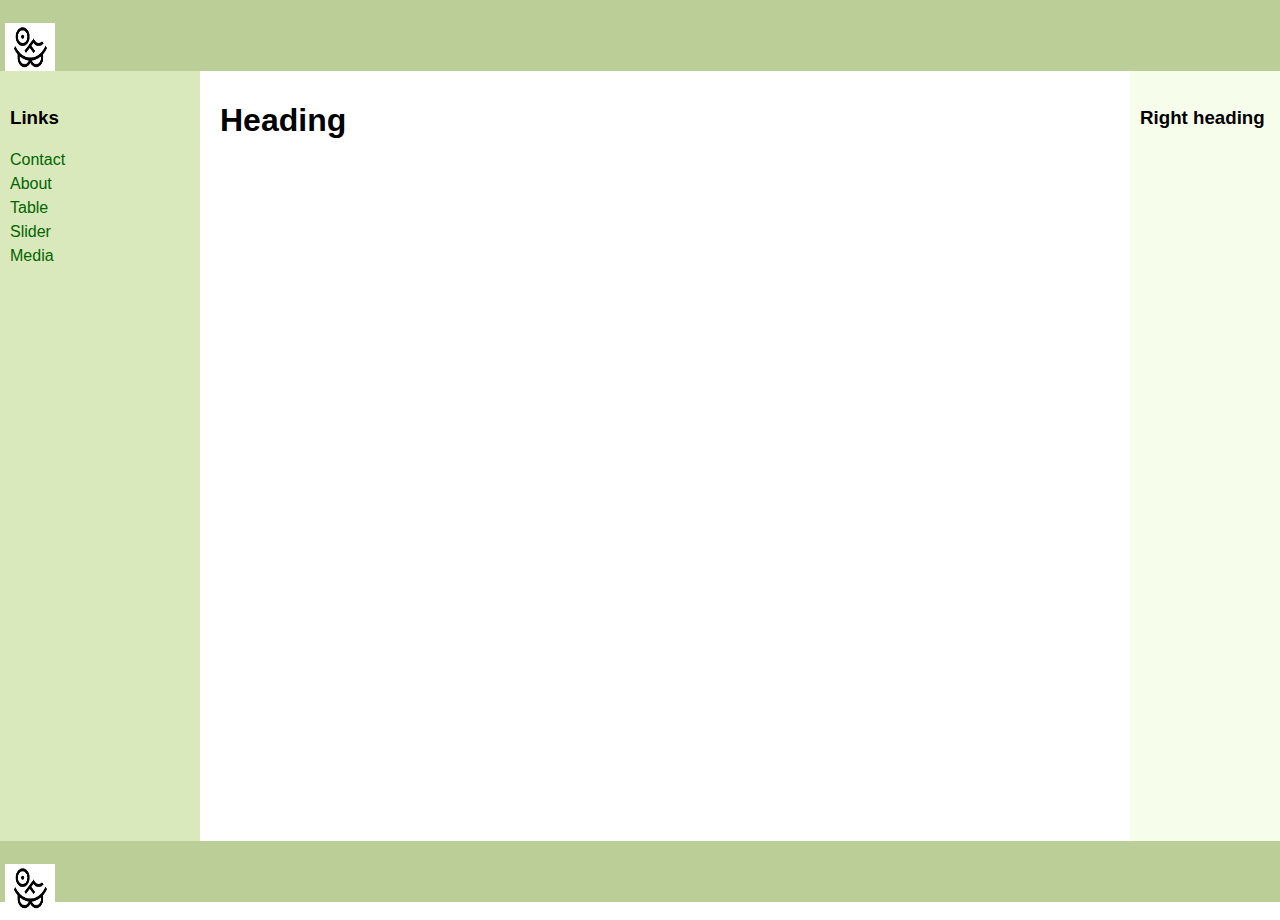
<file: index.html>
<!DOCTYPE html>
<html>
<head>
    <meta http-equiv="Content-Type" content="text/html; charset=UTF-8">
    <title>3 Column Layout</title>
    <link rel="stylesheet" href="assets/css/layout.css">
</head>
<body>
<header class="header"><p> <img src="public/images/6.png" width="50" height="50"></p></header>
<div class="container">
    <main class="center column">
        <article>
            <h1>Heading</h1>
            <p></p>
        </article>
    </main>
    <nav class="left column">
        <h3>Links</h3>
        <ul>
            <li><a href="contact.html">Contact </a></li>
            <li><a href="about.html">About</a></li>
            <li><a href="table.html">Table</a></li>
            <li><a href="slider.html">Slider</a></li>
            <li><a href="media.html">Media</a></li>
        </ul>
    </nav>
    <div class="right column">
        <h3>Right heading</h3>
        <p></p>
    </div>
    <div class="push"></div>
</div>
<div class="footer-wrapper">
    <footer class="footer"><p><img src="public/images/6.png" width="50" height="50"></p></footer>
</div>
</body>
</html>
</file>
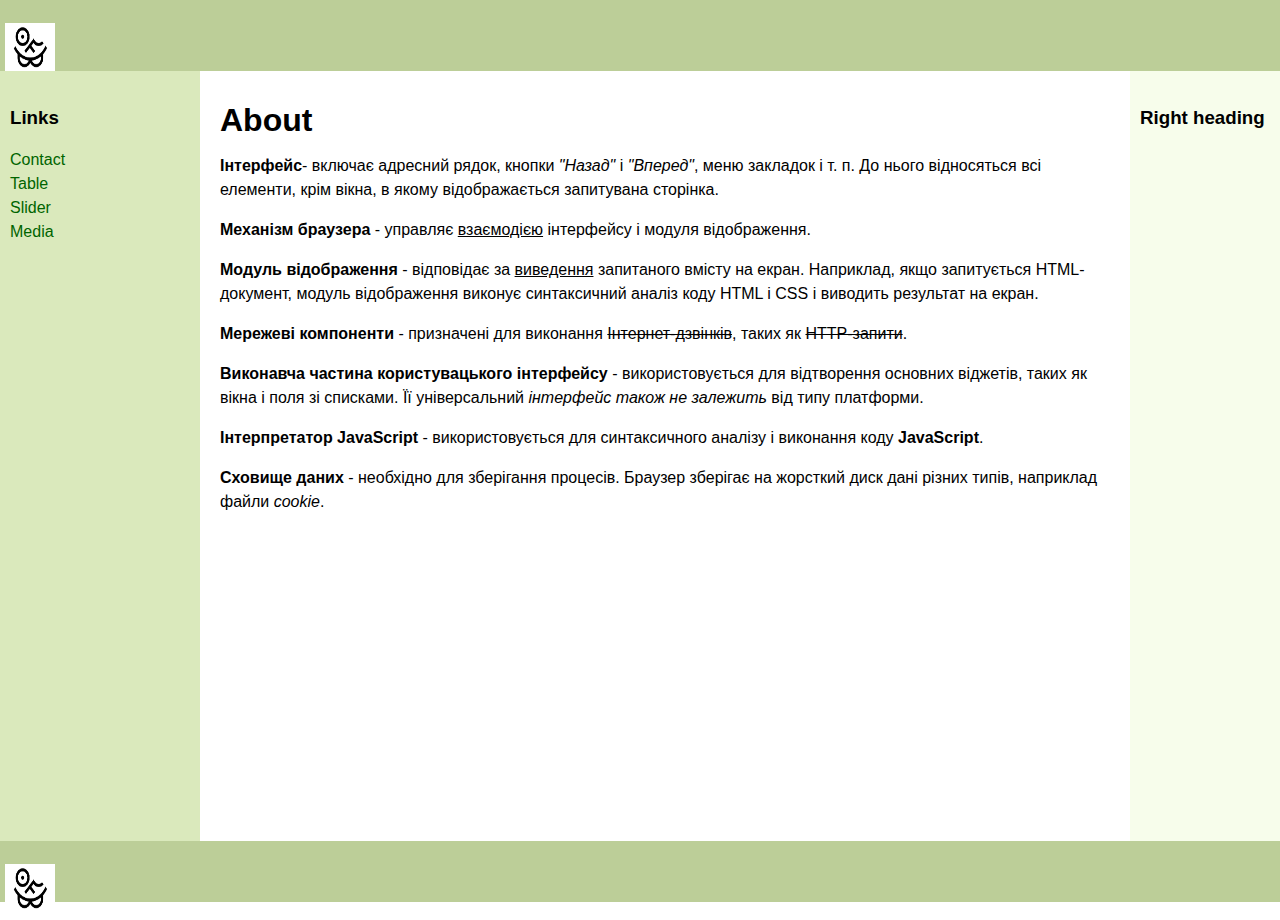
<file: about.html>
<!DOCTYPE html>
<html>
<head>
    <meta http-equiv="Content-Type" content="text/html; charset=UTF-8">
    <title>About</title>
    <link rel="stylesheet" href="assets/css/layout.css">
</head>
<body>
<header class="header"><p> <img src="public/images/6.png" width="50" height="50"></p></header>
<div class="container">
    <main class="center column">
        <article>
            <h1>About</h1>
            <p></p>
            <b>Інтерфейс</b>- включає адресний рядок, кнопки <i>"Назад"</i> і <i>"Вперед"</i>, меню закладок і т. п. До нього відносяться всі елементи, крім вікна, в якому відображається запитувана сторінка.
            <p></p>
            <b>Механізм браузера </b>- управляє <u>взаємодією</u> інтерфейсу і модуля відображення.
            <p></p>
            <b>Модуль відображення</b> - відповідає за <u>виведення</u> запитаного вмісту на екран. Наприклад, якщо запитується HTML-документ, модуль відображення виконує синтаксичний аналіз коду HTML і CSS і виводить результат на екран.
            <p></p>
            <b>Мережеві компоненти</b> - призначені для виконання <strike>Інтернет-дзвінків</strike>, таких як <strike>HTTP-запити</strike>.
            <p></p>
            <b>Виконавча частина користувацького інтерфейсу</b> - використовується для відтворення основних віджетів, таких як вікна і поля зі списками. Її універсальний <i>інтерфейс також не залежить</i> від типу платформи.
            <p></p>
            <b>Інтерпретатор JavaScript</b> - використовується для синтаксичного аналізу і виконання коду <strong>JavaScript</strong>.
            <p></p>
            <b>Сховище даних</b> - необхідно для зберігання процесів. Браузер зберігає на жорсткий диск дані різних типів, наприклад файли <em>cookie</em>.
            <p></p>
        </article>
    </main>
    <nav class="left column">
        <h3>Links</h3>
        <ul>
            <li><a href="contact.html">Contact </a></li>
            <li><a href="table.html">Table</a></li>
            <li><a href="slider.html">Slider</a></li>
            <li><a href="media.html">Media</a></li>
        </ul>
    </nav>
    <div class="right column">
        <h3>Right heading</h3>
        <p></p>
    </div>
    <div class="push"></div>
</div>
<div class="footer-wrapper">
    <footer class="footer"><p><img src="public/images/6.png" width="50" height="50"></p></footer>
</div>
</body>
</html>
</file>
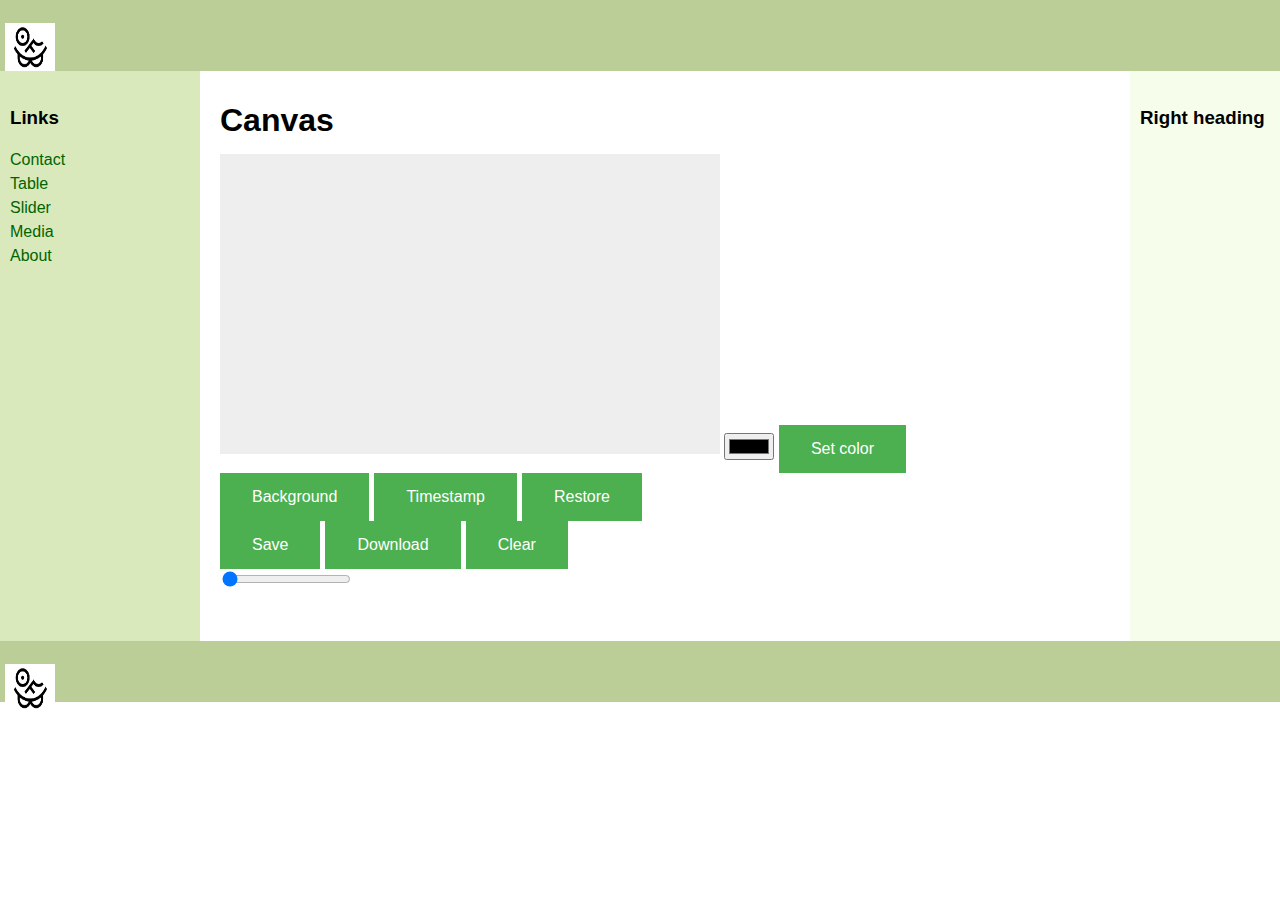
<file: canvas.html>
<!DOCTYPE html>
<html lang="en">
<head>
<script src="assets/js/canvas.js"></script>

<title>Canvas</title>
<link rel="stylesheet" href="assets/css/layout.css">
<link rel="stylesheet" href="assets/css/style.css">
<link rel="stylesheet" href="assets/css/canvas.css">
<meta http-equiv="Content-Type" content="text/html; charset=UTF-8">
<title>Canvas</title>
<script>
    window.onload = function() {
        canvas('#draw', {
            width: 500,
            height: 300,
            strokeWidth: 5,
            strokeColor: "#df4b26"
        })
    };
</script>
</head>
<body>
<header class="header"><p> <img src="public/images/6.png" width="50" height="50"></p></header>
<div class="container">
    <main class="center column">
        <article>
            <h1>Canvas</h1>
            <canvas id="draw"></canvas>
            <input type="color" id="color-picker" />
            <div class="toolbar" id="toolbar">
            </div>

        </article>
    </main>
    <nav class="left column">
        <h3>Links</h3>
        <ul>
            <li><a href="contact.html">Contact </a></li>
            <li><a href="table.html">Table</a></li>
            <li><a href="slider.html">Slider</a></li>
            <li><a href="media.html">Media</a></li>
            <li><a href="about.html">About</a></li>
        </ul>
    </nav>
    <div class="right column">
        <h3>Right heading</h3>
        <p></p>
    </div>
    <div class="push"></div>
</div>
<div class="footer-wrapper">
    <footer class="footer"><p><img src="public/images/6.png" width="50" height="50"></p></footer>
</div>
</body>
</html>
</file>
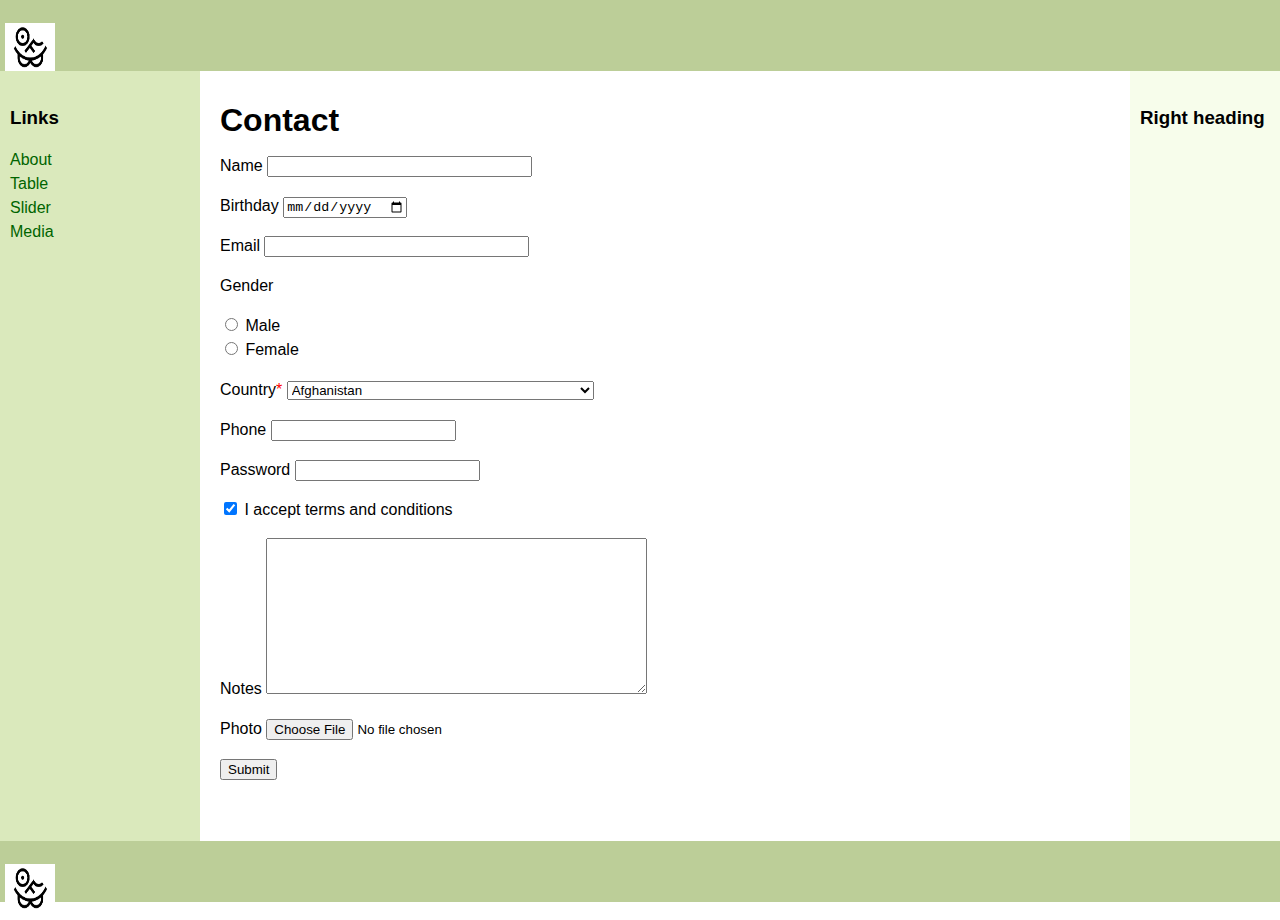
<file: contact.html>
<!DOCTYPE html>
<html>
<head>
    <meta http-equiv="Content-Type" content="text/html; charset=UTF-8">
    <title>Contact</title>
    <link rel="stylesheet" href="assets/css/layout.css">
</head>
<body>
<header class="header"><p> <img src="public/images/6.png" width="50" height="50"></p></header>
<div class="container">
    <main class="center column">
        <article>
            <h1>Contact</h1>
            <p></p>
            Name
            <input type="text" size="30">
            <p></p>
            Birthday
            <input type="date" id="birthday" name="birthday">
            <p></p>
            Email
            <input type="email" size="30">
            <p></p>
            Gender
            <p></p>
            <input type="radio" name="gender" value="male"> Male<Br>
            <input type="radio" name="gender" value="female"> Female<Br>
            <p></p>
            <label for="country">Country</label><span style="color: red !important; display: inline; float: none;">*</span>
            <select id="country" name="country" class="form-control">
                <option value="Afghanistan">Afghanistan</option>
                <option value="Åland Islands">Åland Islands</option>
                <option value="Albania">Albania</option>
                <option value="Algeria">Algeria</option>
                <option value="American Samoa">American Samoa</option>
                <option value="Andorra">Andorra</option>
                <option value="Angola">Angola</option>
                <option value="Anguilla">Anguilla</option>
                <option value="Antarctica">Antarctica</option>
                <option value="Antigua and Barbuda">Antigua and Barbuda</option>
                <option value="Argentina">Argentina</option>
                <option value="Armenia">Armenia</option>
                <option value="Aruba">Aruba</option>
                <option value="Australia">Australia</option>
                <option value="Austria">Austria</option>
                <option value="Azerbaijan">Azerbaijan</option>
                <option value="Bahamas">Bahamas</option>
                <option value="Bahrain">Bahrain</option>
                <option value="Bangladesh">Bangladesh</option>
                <option value="Barbados">Barbados</option>
                <option value="Belarus">Belarus</option>
                <option value="Belgium">Belgium</option>
                <option value="Belize">Belize</option>
                <option value="Benin">Benin</option>
                <option value="Bermuda">Bermuda</option>
                <option value="Bhutan">Bhutan</option>
                <option value="Bolivia">Bolivia</option>
                <option value="Bosnia and Herzegovina">Bosnia and Herzegovina</option>
                <option value="Botswana">Botswana</option>
                <option value="Bouvet Island">Bouvet Island</option>
                <option value="Brazil">Brazil</option>
                <option value="British Indian Ocean Territory">British Indian Ocean Territory</option>
                <option value="Brunei Darussalam">Brunei Darussalam</option>
                <option value="Bulgaria">Bulgaria</option>
                <option value="Burkina Faso">Burkina Faso</option>
                <option value="Burundi">Burundi</option>
                <option value="Cambodia">Cambodia</option>
                <option value="Cameroon">Cameroon</option>
                <option value="Canada">Canada</option>
                <option value="Cape Verde">Cape Verde</option>
                <option value="Cayman Islands">Cayman Islands</option>
                <option value="Central African Republic">Central African Republic</option>
                <option value="Chad">Chad</option>
                <option value="Chile">Chile</option>
                <option value="China">China</option>
                <option value="Christmas Island">Christmas Island</option>
                <option value="Cocos (Keeling) Islands">Cocos (Keeling) Islands</option>
                <option value="Colombia">Colombia</option>
                <option value="Comoros">Comoros</option>
                <option value="Congo">Congo</option>
                <option value="Congo, The Democratic Republic of The">Congo, The Democratic Republic of The</option>
                <option value="Cook Islands">Cook Islands</option>
                <option value="Costa Rica">Costa Rica</option>
                <option value="Cote D'ivoire">Cote D'ivoire</option>
                <option value="Croatia">Croatia</option>
                <option value="Cuba">Cuba</option>
                <option value="Cyprus">Cyprus</option>
                <option value="Czech Republic">Czech Republic</option>
                <option value="Denmark">Denmark</option>
                <option value="Djibouti">Djibouti</option>
                <option value="Dominica">Dominica</option>
                <option value="Dominican Republic">Dominican Republic</option>
                <option value="Ecuador">Ecuador</option>
                <option value="Egypt">Egypt</option>
                <option value="El Salvador">El Salvador</option>
                <option value="Equatorial Guinea">Equatorial Guinea</option>
                <option value="Eritrea">Eritrea</option>
                <option value="Estonia">Estonia</option>
                <option value="Ethiopia">Ethiopia</option>
                <option value="Falkland Islands (Malvinas)">Falkland Islands (Malvinas)</option>
                <option value="Faroe Islands">Faroe Islands</option>
                <option value="Fiji">Fiji</option>
                <option value="Finland">Finland</option>
                <option value="France">France</option>
                <option value="French Guiana">French Guiana</option>
                <option value="French Polynesia">French Polynesia</option>
                <option value="French Southern Territories">French Southern Territories</option>
                <option value="Gabon">Gabon</option>
                <option value="Gambia">Gambia</option>
                <option value="Georgia">Georgia</option>
                <option value="Germany">Germany</option>
                <option value="Ghana">Ghana</option>
                <option value="Gibraltar">Gibraltar</option>
                <option value="Greece">Greece</option>
                <option value="Greenland">Greenland</option>
                <option value="Grenada">Grenada</option>
                <option value="Guadeloupe">Guadeloupe</option>
                <option value="Guam">Guam</option>
                <option value="Guatemala">Guatemala</option>
                <option value="Guernsey">Guernsey</option>
                <option value="Guinea">Guinea</option>
                <option value="Guinea-bissau">Guinea-bissau</option>
                <option value="Guyana">Guyana</option>
                <option value="Haiti">Haiti</option>
                <option value="Heard Island and Mcdonald Islands">Heard Island and Mcdonald Islands</option>
                <option value="Holy See (Vatican City State)">Holy See (Vatican City State)</option>
                <option value="Honduras">Honduras</option>
                <option value="Hong Kong">Hong Kong</option>
                <option value="Hungary">Hungary</option>
                <option value="Iceland">Iceland</option>
                <option value="India">India</option>
                <option value="Indonesia">Indonesia</option>
                <option value="Iran, Islamic Republic of">Iran, Islamic Republic of</option>
                <option value="Iraq">Iraq</option>
                <option value="Ireland">Ireland</option>
                <option value="Isle of Man">Isle of Man</option>
                <option value="Israel">Israel</option>
                <option value="Italy">Italy</option>
                <option value="Jamaica">Jamaica</option>
                <option value="Japan">Japan</option>
                <option value="Jersey">Jersey</option>
                <option value="Jordan">Jordan</option>
                <option value="Kazakhstan">Kazakhstan</option>
                <option value="Kenya">Kenya</option>
                <option value="Kiribati">Kiribati</option>
                <option value="Korea, Democratic People's Republic of">Korea, Democratic People's Republic of</option>
                <option value="Korea, Republic of">Korea, Republic of</option>
                <option value="Kuwait">Kuwait</option>
                <option value="Kyrgyzstan">Kyrgyzstan</option>
                <option value="Lao People's Democratic Republic">Lao People's Democratic Republic</option>
                <option value="Latvia">Latvia</option>
                <option value="Lebanon">Lebanon</option>
                <option value="Lesotho">Lesotho</option>
                <option value="Liberia">Liberia</option>
                <option value="Libyan Arab Jamahiriya">Libyan Arab Jamahiriya</option>
                <option value="Liechtenstein">Liechtenstein</option>
                <option value="Lithuania">Lithuania</option>
                <option value="Luxembourg">Luxembourg</option>
                <option value="Macao">Macao</option>
                <option value="Macedonia, The Former Yugoslav Republic of">Macedonia, The Former Yugoslav Republic of</option>
                <option value="Madagascar">Madagascar</option>
                <option value="Malawi">Malawi</option>
                <option value="Malaysia">Malaysia</option>
                <option value="Maldives">Maldives</option>
                <option value="Mali">Mali</option>
                <option value="Malta">Malta</option>
                <option value="Marshall Islands">Marshall Islands</option>
                <option value="Martinique">Martinique</option>
                <option value="Mauritania">Mauritania</option>
                <option value="Mauritius">Mauritius</option>
                <option value="Mayotte">Mayotte</option>
                <option value="Mexico">Mexico</option>
                <option value="Micronesia, Federated States of">Micronesia, Federated States of</option>
                <option value="Moldova, Republic of">Moldova, Republic of</option>
                <option value="Monaco">Monaco</option>
                <option value="Mongolia">Mongolia</option>
                <option value="Montenegro">Montenegro</option>
                <option value="Montserrat">Montserrat</option>
                <option value="Morocco">Morocco</option>
                <option value="Mozambique">Mozambique</option>
                <option value="Myanmar">Myanmar</option>
                <option value="Namibia">Namibia</option>
                <option value="Nauru">Nauru</option>
                <option value="Nepal">Nepal</option>
                <option value="Netherlands">Netherlands</option>
                <option value="Netherlands Antilles">Netherlands Antilles</option>
                <option value="New Caledonia">New Caledonia</option>
                <option value="New Zealand">New Zealand</option>
                <option value="Nicaragua">Nicaragua</option>
                <option value="Niger">Niger</option>
                <option value="Nigeria">Nigeria</option>
                <option value="Niue">Niue</option>
                <option value="Norfolk Island">Norfolk Island</option>
                <option value="Northern Mariana Islands">Northern Mariana Islands</option>
                <option value="Norway">Norway</option>
                <option value="Oman">Oman</option>
                <option value="Pakistan">Pakistan</option>
                <option value="Palau">Palau</option>
                <option value="Palestinian Territory, Occupied">Palestinian Territory, Occupied</option>
                <option value="Panama">Panama</option>
                <option value="Papua New Guinea">Papua New Guinea</option>
                <option value="Paraguay">Paraguay</option>
                <option value="Peru">Peru</option>
                <option value="Philippines">Philippines</option>
                <option value="Pitcairn">Pitcairn</option>
                <option value="Poland">Poland</option>
                <option value="Portugal">Portugal</option>
                <option value="Puerto Rico">Puerto Rico</option>
                <option value="Qatar">Qatar</option>
                <option value="Reunion">Reunion</option>
                <option value="Romania">Romania</option>
                <option value="Russian Federation">Russian Federation</option>
                <option value="Rwanda">Rwanda</option>
                <option value="Saint Helena">Saint Helena</option>
                <option value="Saint Kitts and Nevis">Saint Kitts and Nevis</option>
                <option value="Saint Lucia">Saint Lucia</option>
                <option value="Saint Pierre and Miquelon">Saint Pierre and Miquelon</option>
                <option value="Saint Vincent and The Grenadines">Saint Vincent and The Grenadines</option>
                <option value="Samoa">Samoa</option>
                <option value="San Marino">San Marino</option>
                <option value="Sao Tome and Principe">Sao Tome and Principe</option>
                <option value="Saudi Arabia">Saudi Arabia</option>
                <option value="Senegal">Senegal</option>
                <option value="Serbia">Serbia</option>
                <option value="Seychelles">Seychelles</option>
                <option value="Sierra Leone">Sierra Leone</option>
                <option value="Singapore">Singapore</option>
                <option value="Slovakia">Slovakia</option>
                <option value="Slovenia">Slovenia</option>
                <option value="Solomon Islands">Solomon Islands</option>
                <option value="Somalia">Somalia</option>
                <option value="South Africa">South Africa</option>
                <option value="South Georgia and The South Sandwich Islands">South Georgia and The South Sandwich Islands</option>
                <option value="Spain">Spain</option>
                <option value="Sri Lanka">Sri Lanka</option>
                <option value="Sudan">Sudan</option>
                <option value="Suriname">Suriname</option>
                <option value="Svalbard and Jan Mayen">Svalbard and Jan Mayen</option>
                <option value="Swaziland">Swaziland</option>
                <option value="Sweden">Sweden</option>
                <option value="Switzerland">Switzerland</option>
                <option value="Syrian Arab Republic">Syrian Arab Republic</option>
                <option value="Taiwan">Taiwan</option>
                <option value="Tajikistan">Tajikistan</option>
                <option value="Tanzania, United Republic of">Tanzania, United Republic of</option>
                <option value="Thailand">Thailand</option>
                <option value="Timor-leste">Timor-leste</option>
                <option value="Togo">Togo</option>
                <option value="Tokelau">Tokelau</option>
                <option value="Tonga">Tonga</option>
                <option value="Trinidad and Tobago">Trinidad and Tobago</option>
                <option value="Tunisia">Tunisia</option>
                <option value="Turkey">Turkey</option>
                <option value="Turkmenistan">Turkmenistan</option>
                <option value="Turks and Caicos Islands">Turks and Caicos Islands</option>
                <option value="Tuvalu">Tuvalu</option>
                <option value="Uganda">Uganda</option>
                <option value="Ukraine">Ukraine</option>
                <option value="United Arab Emirates">United Arab Emirates</option>
                <option value="United Kingdom">United Kingdom</option>
                <option value="United States">United States</option>
                <option value="United States Minor Outlying Islands">United States Minor Outlying Islands</option>
                <option value="Uruguay">Uruguay</option>
                <option value="Uzbekistan">Uzbekistan</option>
                <option value="Vanuatu">Vanuatu</option>
                <option value="Venezuela">Venezuela</option>
                <option value="Viet Nam">Viet Nam</option>
                <option value="Virgin Islands, British">Virgin Islands, British</option>
                <option value="Virgin Islands, U.S.">Virgin Islands, U.S.</option>
                <option value="Wallis and Futuna">Wallis and Futuna</option>
                <option value="Western Sahara">Western Sahara</option>
                <option value="Yemen">Yemen</option>
                <option value="Zambia">Zambia</option>
                <option value="Zimbabwe">Zimbabwe</option>
            </select>
            <p></p>
            <label for="Phone">Phone</label>

            <input type="tel" id="phone" name="phone"
                   pattern="[0-9]{3}-[0-9]{3}-[0-9]{4}"
                   required>
            <p></p>
            <label for="pass">Password</label>
            <input type="password" id="pass" name="password"
                   required>
            <p></p>
            <input type="checkbox" id="scales" name="scales"
                   checked>
            I accept terms and conditions
            <p></p>
            Notes
            <textarea rows="10" cols="45" name="text"></textarea>
             <p></p>
            Photo
            <input name="myFile" type="file">
            <p></p>
            <button type="submit">Submit</button>
            <p></p>
            <p></p>
            <p></p>
        </article>
    </main>
    <nav class="left column">
        <h3>Links</h3>
        <ul>
            <li><a href="about.html">About</a></li>
            <li><a href="table.html">Table</a></li>
            <li><a href="slider.html">Slider</a></li>
            <li><a href="media.html">Media</a></li>
        </ul>
    </nav>
    <div class="right column">
        <h3>Right heading</h3>
        <p></p>
    </div>
    <div class="push"></div>
</div>
<div class="footer-wrapper">
    <footer class="footer"><p><img src="public/images/6.png" width="50" height="50"></p></footer>
</div>
</body>
</html>
</file>
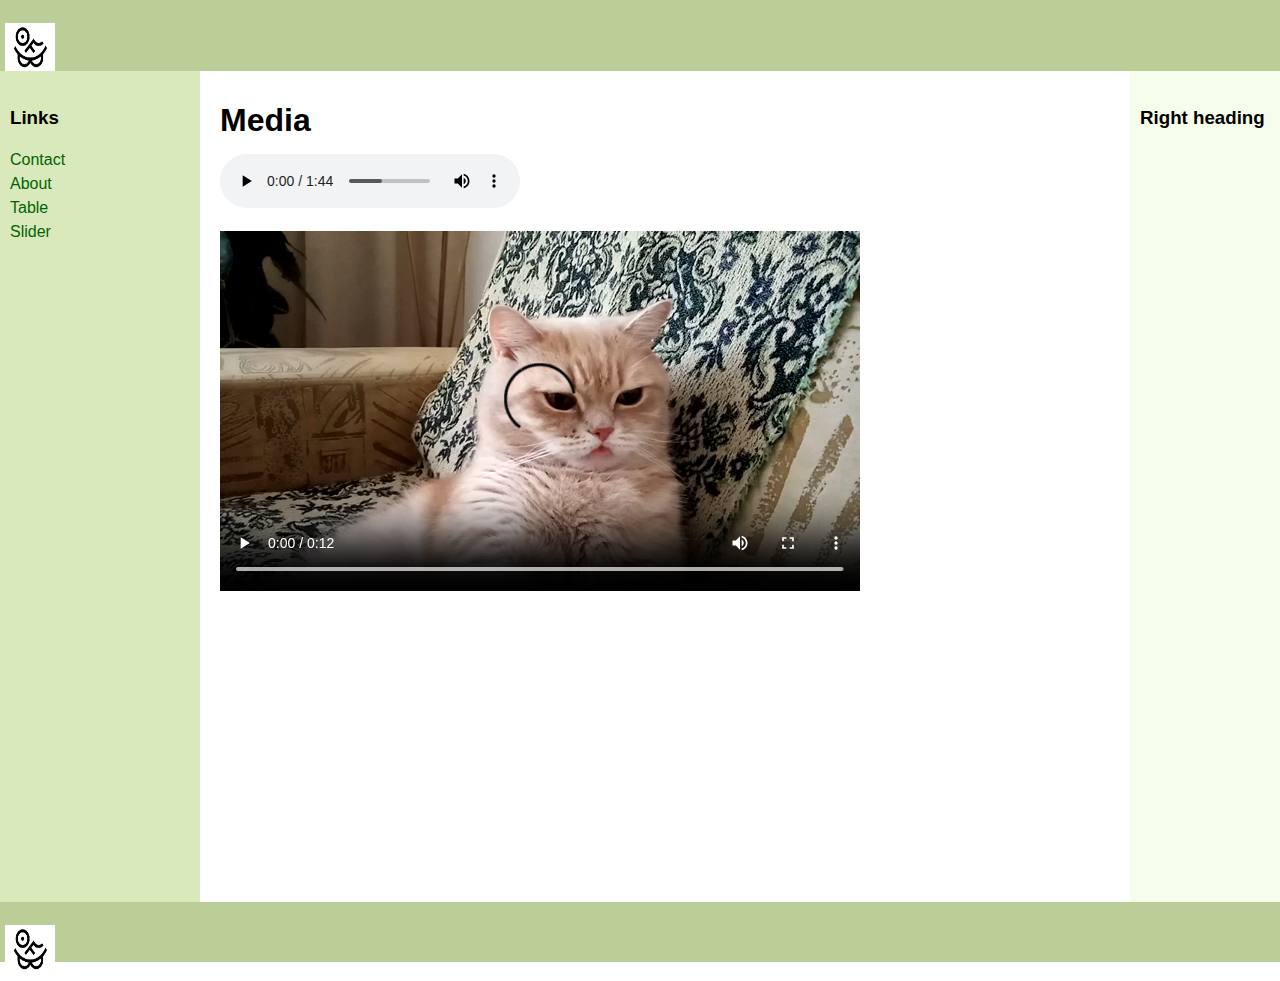
<file: media.html>
<!DOCTYPE html>
<html>
<head>
    <meta http-equiv="Content-Type" content="text/html; charset=UTF-8">
    <title>Media</title>
    <link rel="stylesheet" href="assets/css/layout.css">
</head>
<body>
<header class="header"><p> <img src="public/images/6.png" width="50" height="50"></p></header>
<div class="container">
    <main class="center column">
        <article>
            <h1>Media</h1>
            <p></p>
            <audio controls>
                <source src="/public/videos/muzyka_iz_reklamy_viskas_uapuap.mp3">
                <source src="/public/videos/muzyka_iz_reklamy_viskas_uapuap.ogg">
                <source src="/public/videos/muzyka_iz_reklamy_viskas_uapuap.wav">
            </audio>
            <p></p>
            <video controls>
                <source src="public/videos/videoplayback.mp4" type="video/mp4">
                <source src="public/videos/videoplayback.ogv" type="video/ogg">
            </video>
            <p></p>
            <iframe width="560" height="315" src="https://www.youtube.com/embed/0WO1onX-RLo" title="YouTube video player" frameborder="0" allow="accelerometer; autoplay; clipboard-write; encrypted-media; gyroscope; picture-in-picture" allowfullscreen></iframe>
        </article>
    </main>
    <nav class="left column">
        <h3>Links</h3>
        <ul>
            <li><a href="contact.html">Contact </a></li>
            <li><a href="about.html">About</a></li>
            <li><a href="table.html">Table</a></li>
            <li><a href="slider.html">Slider</a></li>
        </ul>
    </nav>
    <div class="right column">
        <h3>Right heading</h3>
        <p></p>
    </div>
    <div class="push"></div>
</div>
<div class="footer-wrapper">
    <footer class="footer"><p><img src="public/images/6.png" width="50" height="50"></p></footer>
</div>
</body>
</html>
</file>
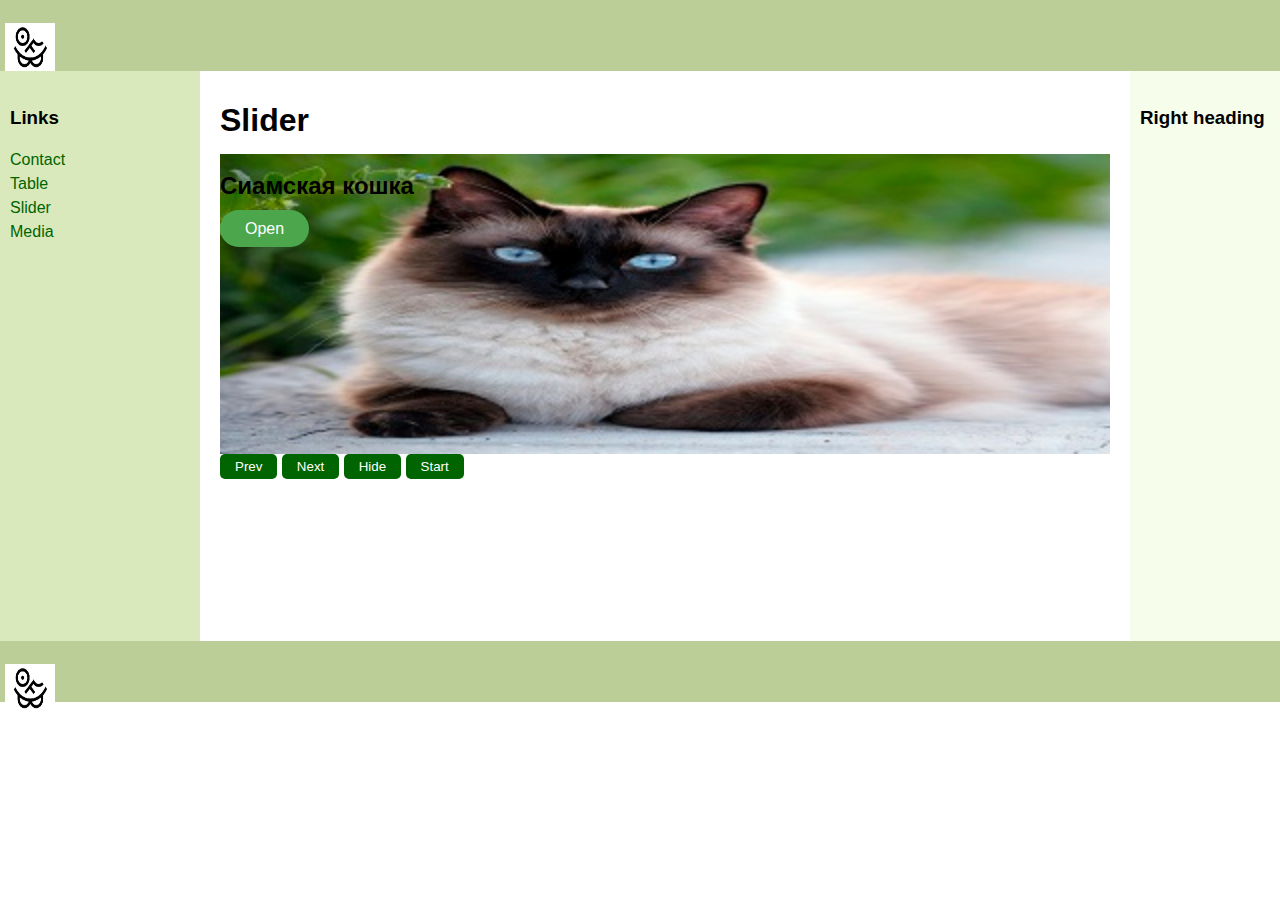
<file: slider.html>
<!DOCTYPE html>
<html>
<head>
    <script src="assets/js/script.js"></script>
    <meta http-equiv="Content-Type" content="text/html; charset=UTF-8">
    <title>Slider</title>
    <link rel="stylesheet" href="assets/css/layout.css">
    <link rel="stylesheet" href="assets/css/style.css">
    <script>
        window.onload = function() {
            let slides = [
                {
                    title: "Сиамская кошка",
                    background: "public/images/siamskaya.jpg",
                    link: "https://www.purina.ru/cats/cat-breeds/library/siamese"
                }, {
                    title: "Британская короткошерстная",
                    background: "public/images/f36cc496802e10056b9bee7fa6114464.jpg",
                    link: "https://www.purina.ru/cats/cat-breeds/library/british_shorthair"
                }, {
                    title: "Сфинкс",
                    background:"public/images/Сфинкс.jpg",
                    link: "https://www.purina.ru/cats/cat-breeds/library/sphynx"
                }
            ]
            Slider.initSlider(slides);
        };
    </script>
</head>
<body>
<header class="header"><p>
    <img src="public/images/6.png" width="50" height="50"> </p> </header>
<div class="container">
    <main class="center column">
        <article>
            <h1>Slider</h1>
            <p>
            <div id="slider"></div>
            <input id="butt1" class="buttons" type="button" value="Prev"/>
            <input id="butt2" class="buttons" type="button" value="Next"/>
            <input id="butt3" class="buttons" type="button" value="Hide"/>
            <input id="butt4" class="buttons" type="button" value="Start"/>

            <script>
                index = 0;

                function handler1() {
                    Slider.prevSlide();
                }
                function handler2() {
                    Slider.nextSlide();
                }
                function handler3(){
                    if (index % 2 == 0) {
                        document.getElementById("slider").style.display = "none";
                        butt3.value = "Show";
                    }
                    else {
                        document.getElementById("slider").style.display = 'block';
                        butt3.value = "Hide";
                    }
                    index++;
                }

                butt1.addEventListener("click", handler1);
                butt2.addEventListener("click", handler2);
                butt3.addEventListener("click", handler3);
                butt4.addEventListener('click', (event)=>{
                    if (event.target.classList.contains('start')){
                        event.target.innerHTML = 'Stop';
                        butt4.value = 'Start';
                        clearInterval(interval)
                    } else {
                        event.target.innerHTML = 'Start';
                        butt4.value = 'Stop';
                        interval = setInterval(()=>{
                            Slider.nextSlide();
                        },1000)
                    }
                    event.target.classList.toggle('start')
                })

            </script>
            </p>

            <p id = "rrr">

            </p>
        </article>
    </main>
    <nav class="left column">
        <h3>Links</h3>
        <ul>
            <li><a href="contact.html">Contact </a></li>
            <li><a href="table.html">Table</a></li>
            <li><a href="slider.html">Slider</a></li>
            <li><a href="media.html">Media</a></li>
        </ul>
    </nav>
    <div class="right column">
        <h3>Right heading</h3>
        <p></p>
    </div>
    <div class="push"></div>

</div>
<div class="footer-wrapper">
    <footer class="footer"><p><img src="public/images/6.png" width="50" height="50">  </p></footer>
</div>
</body>
</html>
</file>
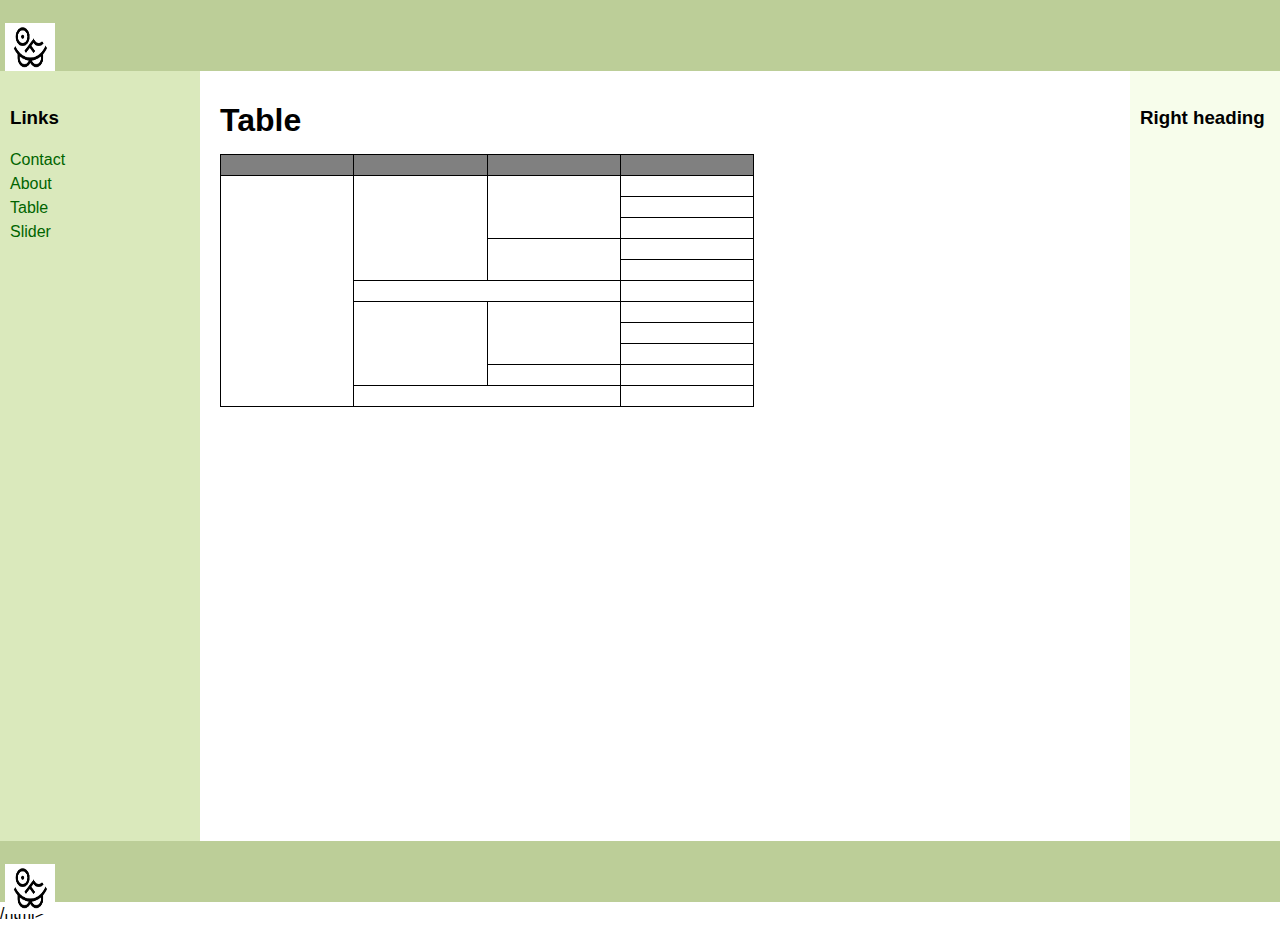
<file: table.html>
<!DOCTYPE html>
<html>
<head>
    <meta http-equiv="Content-Type" content="text/html; charset=UTF-8">
    <title>Table</title>
    <link rel="stylesheet" href="assets/css/layout.css">
</head>
<body>
<header class="header"><p> <img src="public/images/6.png" width="50" height="50"></p></header>
<div class="container">
    <main class="center column">
        <article>
            <h1>Table</h1>
            <p></p>
            <style>
                table {
                    width: 60%; /* Ширина таблицы */
                    height: 100%;
                    background: black; /* Цвет фона таблицы */
                    color: white; /* Цвет текста */
                    border-spacing: 1px; /* Расстояние между ячейками */
                }
                th {
                    background: grey; /* Цвет фона ячеек */
                    padding: 10px; /* Поля вокруг текста */
                }
                td{
                    background: white; /* Цвет фона ячеек */
                    padding: 10px; /* Поля вокруг текста */
                }
            </style>
            <table>
                <tr><th></th><th></th><th></th><th></th></tr>
                <tr><td rowspan="11"></td><td rowspan="5"></td><td rowspan="3"></td><td></td></tr>
                <tr><td></td></tr>
                <tr><td></td></tr>
                <tr><td rowspan="2"></td><td></td></tr>
                <tr><td></td></tr>
                <tr><td colspan ="2"></td><td></td></tr>
                <tr><td rowspan="4"></td><td rowspan="3"></td><td></td></tr>
                <tr><td></td></tr>
                <tr><td></td></tr>
                <tr><td></td><td></td></tr>
                <tr><td colspan ="2"></td><td></td></tr>
            </table>
        </article>
    </main>
    <nav class="left column">
        <h3>Links</h3>
        <ul>
            <li><a href="contact.html">Contact </a></li>
            <li><a href="about.html">About</a></li>
            <li><a href="media.html">Table</a></li>
            <li><a href="slider.html">Slider</a></li>
        </ul>
    </nav>
    <div class="right column">
        <h3>Right heading</h3>
        <p></p>
    </div>
    <div class="push"></div>
</div>
<div class="footer-wrapper">
    <footer class="footer"><p><img src="public/images/6.png" width="50" height="50"></p></footer>
</div>
</body>
</html>
/html>
</file>
<file: assets/css/layout.css>
html, body {
    height: 100%;
    margin: 0;
}
body {
    margin: 0;
    padding: 0;
    font-family:Sans-serif;
    line-height: 1.5em;
}

.footer,
.push {
    height: 50px;
}

.container {
    padding-left: 200px;
    padding-right: 190px;
    min-height: calc(100% - 80px);
    margin-bottom: -50px;
}

.container .column {
    position: relative;
    float: left;
}

.center {
    padding: 10px 20px;
    width: 100%;
}

.left {
    width: 180px;
    padding: 0 10px;
    right: 240px;
    margin-left: -100%;
}

.right {
    width: 130px;
    padding: 0 10px;
    margin-right: -100%;
}

.footer {
    clear: both;
}
.container {
    overflow: hidden;
}
.container .column {
    padding-bottom: 1001em;
    margin-bottom: -1000em;
}

.footer-wrapper {
    float: left;
    position: relative;
    width: 100%;
    background: #fff;
}

p {
    color: #555;
}
nav ul {
    list-style-type: none;
    margin: 0;
    padding: 0;
}
nav ul a {
    color: darkgreen;
    text-decoration: none;
}
.header, .footer {
    font-size: large;
    padding: 0.3em;
    background: #BCCE98;
}
.header{
    height: 60px;
}

.left {
    background: #DAE9BC;
}
.right {
    background: #F7FDEB;
}
.center {
    background: #fff;
}
.container .column {
    padding-top: 1em;
}
</file>
<file: assets/css/style.css>
html, body {
    height: 100%;
    margin: 0;
}
body {
    margin: 0;
    padding: 0;
    font-family:Sans-serif;
    line-height: 1.5em;
    height: 700px;
}

.footer,
.push {
    height: 50px;
}

.container {
    padding-left: 200px;
    padding-right: 190px;
    min-height: calc(100% - 80px);
    margin-bottom: -50px;
}

.container .column {
    position: relative;
    float: left;
}

.center {
    padding: 10px 20px;
    width: 100%;
}

.left {
    width: 180px;
    padding: 0 10px;
    right: 240px;
    margin-left: -100%;
}

.right {
    width: 130px;
    padding: 0 10px;
    margin-right: -100%;
}

.footer {
    clear: both;
}
.container {
    overflow: hidden;
}
.container .column {
    padding-bottom: 1001em;
    margin-bottom: -1000em;
}

.footer-wrapper {
    float: left;
    position: relative;
    width: 100%;
    background: #fff;
}

p {
    color: #555;
}
nav ul {
    list-style-type: none;
    margin: 0;
    padding: 0;
}
nav ul a {
    color: darkgreen;
    text-decoration: none;
}
.header, .footer {
    font-size: large;
    padding: 0.3em;
    background: #BCCE98;
}
.header{
    height: 60px;
}

.left {
    background: #DAE9BC;
}
.right {
    background: #F7FDEB;
}
.center {
    background: #fff;
}
.container .column {
    padding-top: 1em;
}
#slider{
    overflow: hidden;
    position: relative;
    width: 100%;
    height: 300px;
}

a.link {
    padding: 10px 25px;
    background-color: #4CA74C;
    color: #fff;
    border-radius: 25px;
    text-decoration: none;
}

.singleSlide {
    background-size: cover;
    height: 300px;
    position: absolute;
    left: 100%;
    width: 100%;
    top: 0;
}
/* стилі для анімації нижче */

@-webkit-keyframes slideIn {
    100% { left: 0; }
}

@keyframes slideIn {
    100% { left: 0; }
}

.slideInRight {
    left: -100%;
    -webkit-animation: slideIn 1s forwards;
    animation: slideIn 1s forwards;
}

.slideInLeft {
    left: 100%;
    -webkit-animation: slideIn 1s forwards;
    animation: slideIn 1s forwards;
}

@-webkit-keyframes slideOutLeft {
    100% { left: -100%; }
}

@keyframes slideOutLeft {
    100% { left: -100%; }
}

.slideOutLeft {
    -webkit-animation: slideOutLeft 1s forwards;
    animation: slideOutLeft 1s forwards;
}

@-webkit-keyframes slideOutRight {
    100% { left: 100%; }
}

@keyframes slideOutRight {
    100% { left: 100%; }
}

.slideOutRight {
    -webkit-animation: slideOutRight 1s forwards;
    animation: slideOutRight 1s forwards;
}
.buttons{
    background: darkgreen;
    border-radius: 5px/*радіус*/;
    color: white;
    font-weight: 66.12px/**/;
    padding: 5px 15px;
    border: none;
}
</file>
<file: assets/css/canvas.css>
.canvas{
    background: #eee;
}
.btn{
    background-color: #4CAF50; /* Green */
    border: none;
    color: white;
    padding: 15px 32px;
    text-align: center;
    text-decoration: none;
    display: inline-block;
    font-size: 16px;
    cursor: pointer;
    margin-right: 5px;
}
.toolbar {
    width: 500px;
    display: flex;
    justify-content: flex-start;
    flex-wrap: wrap;
}
</file>
